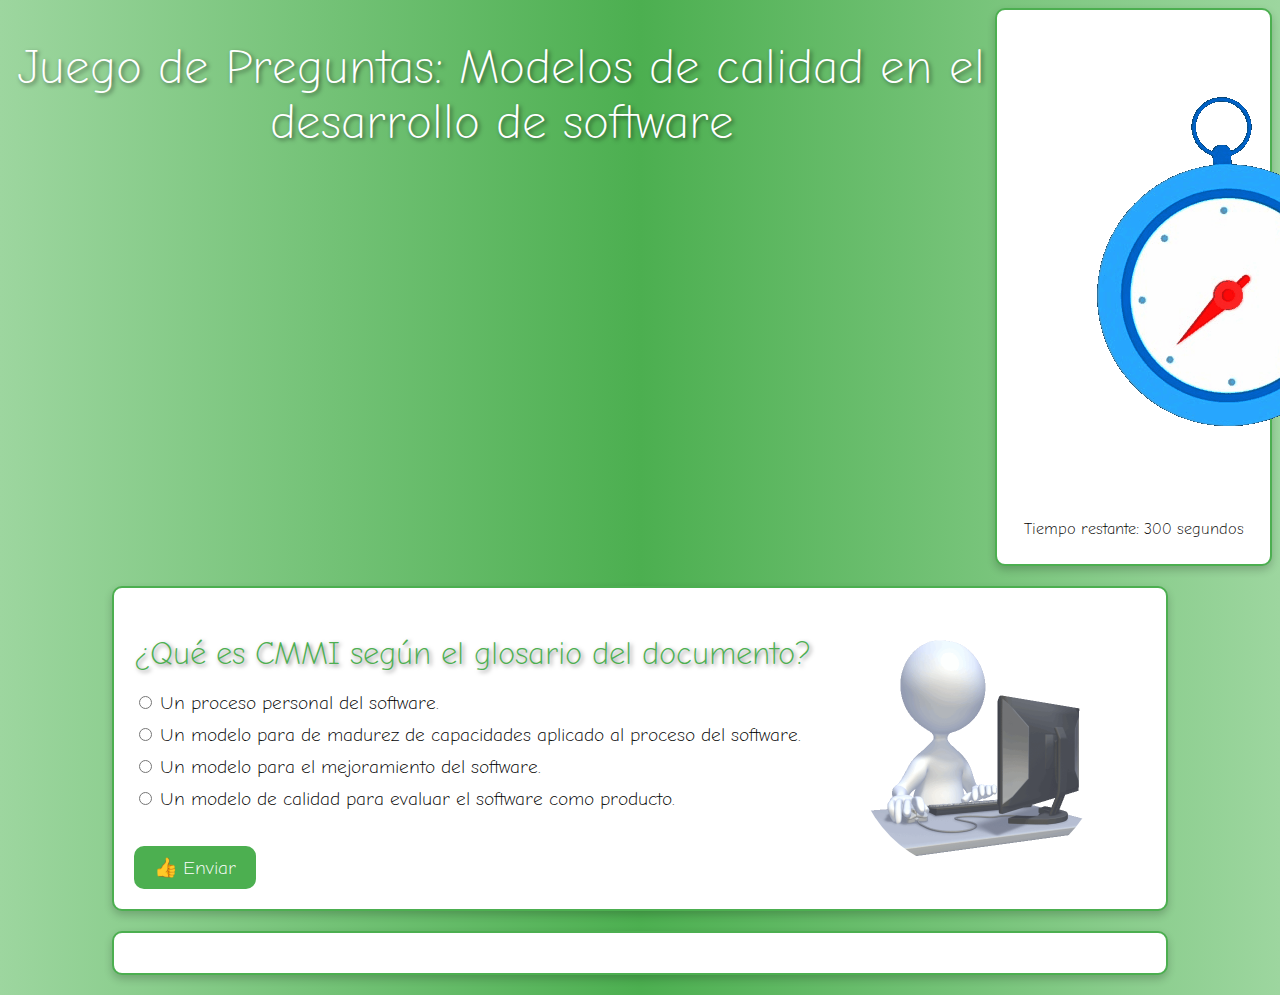
<file: index.html>
<!DOCTYPE html>
<html>
<head>
	<title>Juego de Preguntas</title>
	<link rel="stylesheet" type="text/css" href="styles.css">
</head>
<body>
	<div class="banner">
		<h1>Juego de Preguntas:
			Modelos de calidad en el desarrollo de software
		</h1>
		<div id="temporizador"></div>
	</div>

	<div id="contenedor-de-preguntas"></div>
	<button id="boton-iniciar" style="display:none;">Reiniciar Juego</button>
	<div id="resultados"></div>

    <script>
		
		function shuffle(array) {
  for (let i = array.length - 1; i > 0; i--) {
    let j = Math.floor(Math.random() * (i + 1));
    [array[i], array[j]] = [array[j], array[i]];
  }
}
     const preguntas = [
	{
		pregunta: "¿Qué es un modelo de calidad de software?",
		opciones: ["Un conjunto de malas prácticas para el ciclo de vida del software", "Una herramienta de hardware para mejorar la competitividad.", "Un conjunto de buenas prácticas para el ciclo de vida del software.", "Una metodología para el desarrollo de videojuegos."],
		respuesta: "Un conjunto de buenas prácticas para el ciclo de vida del software.",
		imagen: "software.gif"
	},
	{
		pregunta: "¿Cuál es el propósito del modelo CMM?",
		opciones: ["Evaluar la capacidad de una empresa para producir software de baja calidad.", "Determinar la capacidad de una empresa para producir software de alta calidad.", "Medir la velocidad de desarrollo de software en una empresa.", "Calcular el costo de producción de software."],
		respuesta: "Determinar la capacidad de una empresa para producir software de alta calidad.",
		imagen:"software2.gif"
	},
	{
		pregunta: "¿Qué representa el nivel 3 en el modelo CMM?",
		opciones: ["Incompleto.", "Realizado.", "Definido.", "Optimizado."],
		respuesta: "Definido.",
		imagen:"software3.gif"
	},
	{
		pregunta: "¿Qué modelo se utiliza para evaluar y mejorar la capacidad y madurez de los procesos?",
		opciones: ["ISO/IEC 25000.", "ISO/IEC 15504 (SPICE).", "CMMI.", "PSP."],
		respuesta: "ISO/IEC 15504 (SPICE).",
		imagen:"software4.gif"
	},
	{
		pregunta: "¿Qué establece la norma ISO/IEC 15504-7?",
		opciones: ["Un marco de trabajo para determinar la madurez de la organización.", "La cantidad de defectos permitidos en el software.", "Los precios estándar para el software en el mercado.", "Las regulaciones para el uso de software en dispositivos móviles."],
		respuesta: "Un marco de trabajo para determinar la madurez de la organización.",
		imagen:"software5.gif"
	},
	{
		pregunta: "¿Cuál es una de las sub-características de la funcionalidad según la norma ISO/IEC 25000?",
		opciones: ["Capacidad para ser analizado.", "Tolerancia a fallos.", "Adecuación.", "Utilización de recursos."],
		respuesta: "Adecuación.",
		imagen:"software6.gif"
	},
	{
		pregunta: "¿Qué busca el PSP (Personal Software Process)?",
		opciones: ["Mejorar la calidad del software desarrollado por equipos.", "Disminuir la calidad del software desarrollado por una persona.", "Mejorar la calidad del software desarrollado por una persona.", "Evaluar la capacidad de gestión de proyectos de software."],
		respuesta: "Mejorar la calidad del software desarrollado por una persona.",
		imagen:"software7.gif"
	},
	{
		pregunta: "¿Qué caracteriza al TSP (Team Software Process)?",
		opciones: ["Se enfoca en la mejora individual de los desarrolladores.", "Se fundamenta en el trabajo en equipo y prácticas de ingeniería avanzada.", "Establece un marco de trabajo para el personal no técnico.", "Se centra en la administración de la calidad a través de la eliminación tardía de defectos."],
		respuesta: "Se fundamenta en el trabajo en equipo y prácticas de ingeniería avanzada.",
		imagen:"software8.jpg"
	},
	{
		pregunta: "¿Qué es CMMI según el glosario del documento?",
		opciones: ["Un proceso personal del software.", "Un modelo para de madurez de capacidades aplicado al proceso del software.", "Un modelo para el mejoramiento del software.", "Un modelo de calidad para evaluar el software como producto."],
		respuesta: "Un modelo para de madurez de capacidades aplicado al proceso del software.",
		imagen:"software9.gif"
	},
	{
		pregunta: "¿Qué relación existe entre CMM, TSP y PSP según el documento?",
		opciones: ["CMM mejora la capacidad de la organización, TSP el rendimiento del equipo y PSP las habilidades individuales.", "CMM, TSP y PSP son lo mismo pero con diferentes nombres.", "PSP se enfoca en la organización, TSP en el equipo y CMM en el individuo.", "TSP mejora la capacidad de la organización, CMM el rendimiento del equipo y PSP las habilidades individuales."],
		respuesta: "CMM mejora la capacidad de la organización, TSP el rendimiento del equipo y PSP las habilidades individuales.",
		imagen:"software10.gif"
	}

];
shuffle(preguntas);

let indicePreguntaActual = 0;
let respuestasCorrectas = 0;
let respuestasIncorrectas = 0;
let tiempoRestante = 300; // 5 minutos en segundos

const contenedorPreguntas = document.getElementById("contenedor-de-preguntas");
const botonIniciar = document.getElementById("boton-iniciar");
const resultados = document.getElementById("resultados");
const temporizador = document.getElementById("temporizador");

botonIniciar.addEventListener("click", iniciarJuego);
mostrarPregunta(indicePreguntaActual);

function iniciarJuego() {
	botonIniciar.style.display = "none";
	indicePreguntaActual = 0;
	respuestasCorrectas = 0;
	respuestasIncorrectas = 0;
	tiempoRestante = 300;
	mostrarPregunta(indicePreguntaActual);
    resultados.innerHTML = "";
    temporizador.innerHTML = `
		<img src="reloj.gif" alt="">
		<p>Tiempo restante: ${tiempoRestante} segundos</p>
	`;
    setInterval(function() {
        tiempoRestante--;
        if (tiempoRestante <= 0) {
            mostrarResultados();
            botonIniciar.style.display = "block";
        }
        temporizador.innerHTML = `
			<img src="reloj.gif" alt="" style="width: 80px;">
			<p>Tiempo restante: ${tiempoRestante} segundos</p>
		`;
    }, 1000);
	shuffle(preguntas);
}


function mostrarPregunta(indice) {
  const pregunta = preguntas[indice];
  const opciones = [...pregunta.opciones];
  shuffle(opciones);
	contenedorPreguntas.innerHTML = `
		<div style="display: flex; align-items: center;">
			<div>
				<h2>${pregunta.pregunta}</h2>
				<ul>
					${pregunta.opciones.map((opcion, indice) => `
						<li>
							<input type="radio" name="respuesta" value="${opcion}" id="opcion-${indice}">
							<label for="opcion-${indice}">${opcion}</label>
						</li>
					`).join("")}
				</ul>
				<button id="boton-enviar" onclick="verificarRespuesta()">Enviar</button>
			</div>
			<img src="${pregunta.imagen}" alt="Imagen de la pregunta" style="width: 250px; height: 250px; margin:auto; border-radius: 200px;">
		</div>
	`;
}

function verificarRespuesta() {
	const opcionSeleccionada = document.querySelector('input[name="respuesta"]:checked').value;
	if (opcionSeleccionada === preguntas[indicePreguntaActual].respuesta) {
		respuestasCorrectas++;
	} else {
		respuestasIncorrectas++;
	}
	indicePreguntaActual++;
	if (indicePreguntaActual < preguntas.length) {
		mostrarPregunta(indicePreguntaActual);
	} else {
		mostrarResultados();
		botonIniciar.style.display = "block";
	}
}

function mostrarResultados() {
	resultados.innerHTML = `
		<h2>Resultados</h2>
		<p>Preguntas respondidas: ${preguntas.length}</p>
		<p>Respuestas correctas: ${respuestasCorrectas}</p>
		<p>Respuestas incorrectas: ${respuestasIncorrectas}</p>
	`;
}
let respuestas = [];

function verificarRespuesta() {
    const opcionSeleccionada = document.querySelector('input[name="respuesta"]:checked').value;
    const preguntaActual = preguntas[indicePreguntaActual];
    const respuestaCorrecta = preguntaActual.respuesta;
    const respuestaSeleccionada = opcionSeleccionada;

    let respuesta = {
        pregunta: preguntaActual.pregunta,
        opciones: preguntaActual.opciones,
        respuestaCorrecta: respuestaCorrecta,
        respuestaSeleccionada: respuestaSeleccionada
    };

    respuestas.push(respuesta);

    if (opcionSeleccionada === preguntaActual.respuesta) {
        respuestasCorrectas++;
    } else {
        respuestasIncorrectas++;
    }
    indicePreguntaActual++;
    if (indicePreguntaActual < preguntas.length) {
        mostrarPregunta(indicePreguntaActual);
    } else {
        mostrarResultados();
        botonIniciar.style.display = "block";
    }
}

function mostrarResultados() {
    resultados.innerHTML = `
        <h2>Resultados</h2>
        <p>Preguntas respondidas: ${preguntas.length}</p>
        <p>Respuestas correctas: ${respuestasCorrectas}</p> 
        <p>Respuestas incorrectas: ${respuestasIncorrectas}</p>
    `;

    let resultadoPreguntas = "";

    for (let i = 1; i < respuestas.length; i++) {
        let respuesta = respuestas[i];
        let estiloNegrilla = respuesta.respuestaSeleccionada === respuesta.respuestaCorrecta? "font-weight: bold;" : "font-weight: bold;";
        let estiloColor = respuesta.respuestaSeleccionada === respuesta.respuestaCorrecta? "color: green;" : "color: red;";
        resultadoPreguntas += `<p>${respuesta.pregunta}</p>`;
        resultadoPreguntas += `<ul>`;
        for (let j = 0; j < respuesta.opciones.length; j++) {
            let opcion = respuesta.opciones[j];
            let estiloOpcion = opcion === respuesta.respuestaSeleccionada? estiloNegrilla + estiloColor : "";
            resultadoPreguntas += `<li style="${estiloOpcion}">${opcion}</li>`;
        }
        resultadoPreguntas += `</ul>`;
        if (respuesta.respuestaSeleccionada!== respuesta.respuestaCorrecta) {
            resultadoPreguntas += `<p>La respuesta correcta era: ${respuesta.respuestaCorrecta}</p>`;
        }
    }

    resultados.innerHTML += resultadoPreguntas;
}
iniciarJuego();
    </script>
</body>
</html>
</file>
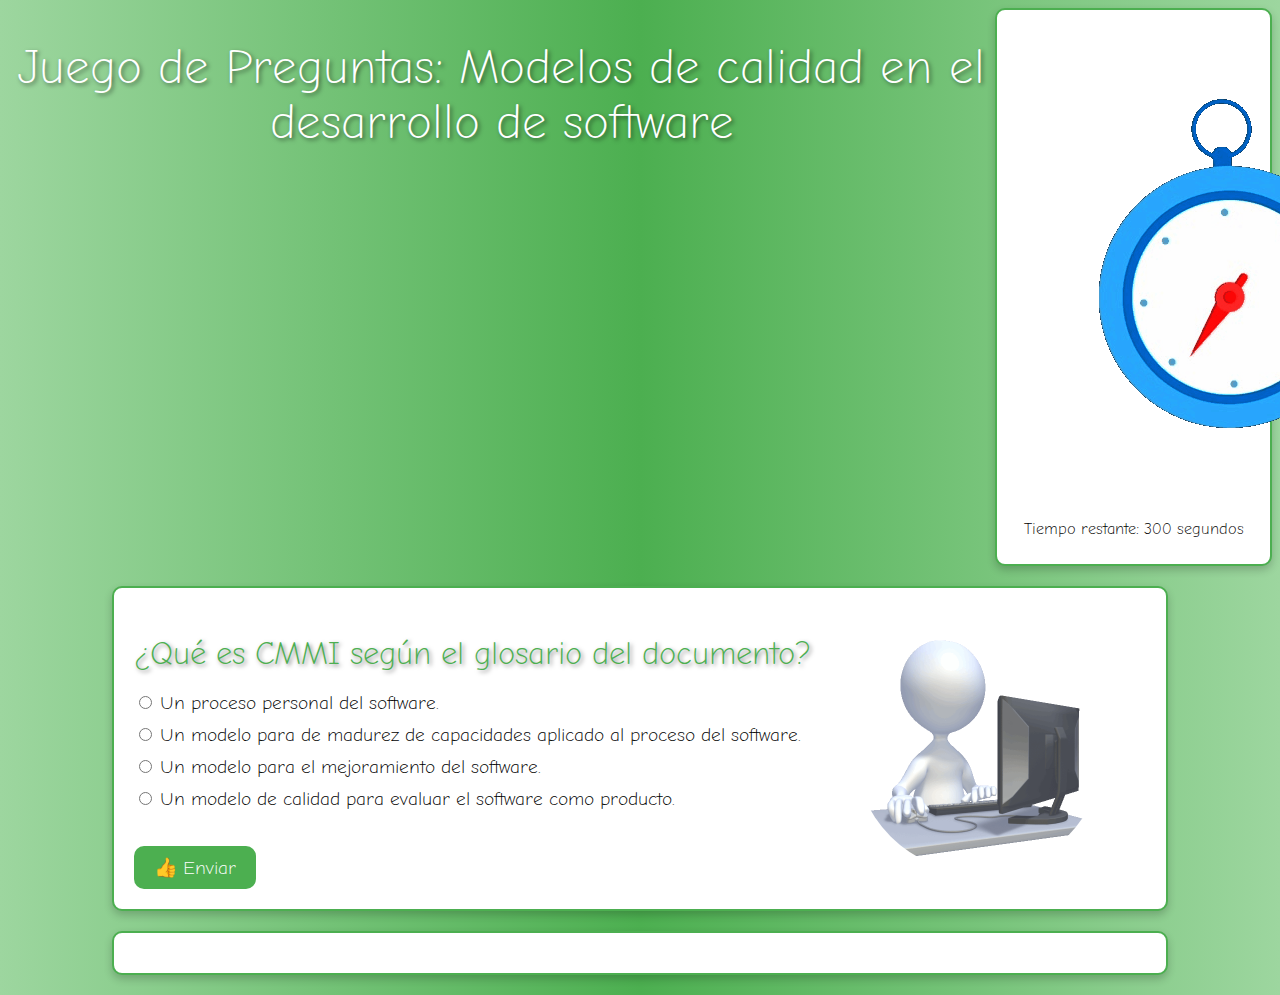
<file: juego.html>
<!DOCTYPE html>
<html>
<head>
	<title>Juego de Preguntas</title>
	<link rel="stylesheet" type="text/css" href="styles.css">
</head>
<body>
	<div class="banner">
		<h1>Juego de Preguntas:
			Modelos de calidad en el desarrollo de software
		</h1>
		<div id="temporizador"></div>
	</div>

	<div id="contenedor-de-preguntas"></div>
	<button id="boton-iniciar" style="display:none;">Reiniciar Juego</button>
	<div id="resultados"></div>

    <script>
		
		function shuffle(array) {
  for (let i = array.length - 1; i > 0; i--) {
    let j = Math.floor(Math.random() * (i + 1));
    [array[i], array[j]] = [array[j], array[i]];
  }
}
     const preguntas = [
	{
		pregunta: "¿Qué es un modelo de calidad de software?",
		opciones: ["Un conjunto de malas prácticas para el ciclo de vida del software", "Una herramienta de hardware para mejorar la competitividad.", "Un conjunto de buenas prácticas para el ciclo de vida del software.", "Una metodología para el desarrollo de videojuegos."],
		respuesta: "Un conjunto de buenas prácticas para el ciclo de vida del software.",
		imagen: "software.gif"
	},
	{
		pregunta: "¿Cuál es el propósito del modelo CMM?",
		opciones: ["Evaluar la capacidad de una empresa para producir software de baja calidad.", "Determinar la capacidad de una empresa para producir software de alta calidad.", "Medir la velocidad de desarrollo de software en una empresa.", "Calcular el costo de producción de software."],
		respuesta: "Determinar la capacidad de una empresa para producir software de alta calidad.",
		imagen:"software2.gif"
	},
	{
		pregunta: "¿Qué representa el nivel 3 en el modelo CMM?",
		opciones: ["Incompleto.", "Realizado.", "Definido.", "Optimizado."],
		respuesta: "Definido.",
		imagen:"software3.gif"
	},
	{
		pregunta: "¿Qué modelo se utiliza para evaluar y mejorar la capacidad y madurez de los procesos?",
		opciones: ["ISO/IEC 25000.", "ISO/IEC 15504 (SPICE).", "CMMI.", "PSP."],
		respuesta: "ISO/IEC 15504 (SPICE).",
		imagen:"software4.gif"
	},
	{
		pregunta: "¿Qué establece la norma ISO/IEC 15504-7?",
		opciones: ["Un marco de trabajo para determinar la madurez de la organización.", "La cantidad de defectos permitidos en el software.", "Los precios estándar para el software en el mercado.", "Las regulaciones para el uso de software en dispositivos móviles."],
		respuesta: "Un marco de trabajo para determinar la madurez de la organización.",
		imagen:"software5.gif"
	},
	{
		pregunta: "¿Cuál es una de las sub-características de la funcionalidad según la norma ISO/IEC 25000?",
		opciones: ["Capacidad para ser analizado.", "Tolerancia a fallos.", "Adecuación.", "Utilización de recursos."],
		respuesta: "Adecuación.",
		imagen:"software6.gif"
	},
	{
		pregunta: "¿Qué busca el PSP (Personal Software Process)?",
		opciones: ["Mejorar la calidad del software desarrollado por equipos.", "Disminuir la calidad del software desarrollado por una persona.", "Mejorar la calidad del software desarrollado por una persona.", "Evaluar la capacidad de gestión de proyectos de software."],
		respuesta: "Mejorar la calidad del software desarrollado por una persona.",
		imagen:"software7.gif"
	},
	{
		pregunta: "¿Qué caracteriza al TSP (Team Software Process)?",
		opciones: ["Se enfoca en la mejora individual de los desarrolladores.", "Se fundamenta en el trabajo en equipo y prácticas de ingeniería avanzada.", "Establece un marco de trabajo para el personal no técnico.", "Se centra en la administración de la calidad a través de la eliminación tardía de defectos."],
		respuesta: "Se fundamenta en el trabajo en equipo y prácticas de ingeniería avanzada.",
		imagen:"software8.jpg"
	},
	{
		pregunta: "¿Qué es CMMI según el glosario del documento?",
		opciones: ["Un proceso personal del software.", "Un modelo para de madurez de capacidades aplicado al proceso del software.", "Un modelo para el mejoramiento del software.", "Un modelo de calidad para evaluar el software como producto."],
		respuesta: "Un modelo para de madurez de capacidades aplicado al proceso del software.",
		imagen:"software9.gif"
	},
	{
		pregunta: "¿Qué relación existe entre CMM, TSP y PSP según el documento?",
		opciones: ["CMM mejora la capacidad de la organización, TSP el rendimiento del equipo y PSP las habilidades individuales.", "CMM, TSP y PSP son lo mismo pero con diferentes nombres.", "PSP se enfoca en la organización, TSP en el equipo y CMM en el individuo.", "TSP mejora la capacidad de la organización, CMM el rendimiento del equipo y PSP las habilidades individuales."],
		respuesta: "CMM mejora la capacidad de la organización, TSP el rendimiento del equipo y PSP las habilidades individuales.",
		imagen:"software10.gif"
	}

];
shuffle(preguntas);

let indicePreguntaActual = 0;
let respuestasCorrectas = 0;
let respuestasIncorrectas = 0;
let tiempoRestante = 300; // 5 minutos en segundos

const contenedorPreguntas = document.getElementById("contenedor-de-preguntas");
const botonIniciar = document.getElementById("boton-iniciar");
const resultados = document.getElementById("resultados");
const temporizador = document.getElementById("temporizador");

botonIniciar.addEventListener("click", iniciarJuego);
mostrarPregunta(indicePreguntaActual);

function iniciarJuego() {
	botonIniciar.style.display = "none";
	indicePreguntaActual = 0;
	respuestasCorrectas = 0;
	respuestasIncorrectas = 0;
	tiempoRestante = 300;
	mostrarPregunta(indicePreguntaActual);
    resultados.innerHTML = "";
    temporizador.innerHTML = `
		<img src="reloj.gif" alt="">
		<p>Tiempo restante: ${tiempoRestante} segundos</p>
	`;
    setInterval(function() {
        tiempoRestante--;
        if (tiempoRestante <= 0) {
            mostrarResultados();
            botonIniciar.style.display = "block";
        }
        temporizador.innerHTML = `
			<img src="reloj.gif" alt="" style="width: 80px;">
			<p>Tiempo restante: ${tiempoRestante} segundos</p>
		`;
    }, 1000);
	shuffle(preguntas);
}


function mostrarPregunta(indice) {
  const pregunta = preguntas[indice];
  const opciones = [...pregunta.opciones];
  shuffle(opciones);
	contenedorPreguntas.innerHTML = `
		<div style="display: flex; align-items: center;">
			<div>
				<h2>${pregunta.pregunta}</h2>
				<ul>
					${pregunta.opciones.map((opcion, indice) => `
						<li>
							<input type="radio" name="respuesta" value="${opcion}" id="opcion-${indice}">
							<label for="opcion-${indice}">${opcion}</label>
						</li>
					`).join("")}
				</ul>
				<button id="boton-enviar" onclick="verificarRespuesta()">Enviar</button>
			</div>
			<img src="${pregunta.imagen}" alt="Imagen de la pregunta" style="width: 250px; height: 250px; margin:auto; border-radius: 200px;">
		</div>
	`;
}

function verificarRespuesta() {
	const opcionSeleccionada = document.querySelector('input[name="respuesta"]:checked').value;
	if (opcionSeleccionada === preguntas[indicePreguntaActual].respuesta) {
		respuestasCorrectas++;
	} else {
		respuestasIncorrectas++;
	}
	indicePreguntaActual++;
	if (indicePreguntaActual < preguntas.length) {
		mostrarPregunta(indicePreguntaActual);
	} else {
		mostrarResultados();
		botonIniciar.style.display = "block";
	}
}

function mostrarResultados() {
	resultados.innerHTML = `
		<h2>Resultados</h2>
		<p>Preguntas respondidas: ${preguntas.length}</p>
		<p>Respuestas correctas: ${respuestasCorrectas}</p>
		<p>Respuestas incorrectas: ${respuestasIncorrectas}</p>
	`;
}
let respuestas = [];

function verificarRespuesta() {
    const opcionSeleccionada = document.querySelector('input[name="respuesta"]:checked').value;
    const preguntaActual = preguntas[indicePreguntaActual];
    const respuestaCorrecta = preguntaActual.respuesta;
    const respuestaSeleccionada = opcionSeleccionada;

    let respuesta = {
        pregunta: preguntaActual.pregunta,
        opciones: preguntaActual.opciones,
        respuestaCorrecta: respuestaCorrecta,
        respuestaSeleccionada: respuestaSeleccionada
    };

    respuestas.push(respuesta);

    if (opcionSeleccionada === preguntaActual.respuesta) {
        respuestasCorrectas++;
    } else {
        respuestasIncorrectas++;
    }
    indicePreguntaActual++;
    if (indicePreguntaActual < preguntas.length) {
        mostrarPregunta(indicePreguntaActual);
    } else {
        mostrarResultados();
        botonIniciar.style.display = "block";
    }
}

function mostrarResultados() {
    resultados.innerHTML = `
        <h2>Resultados</h2>
        <p>Preguntas respondidas: ${preguntas.length}</p>
        <p>Respuestas correctas: ${respuestasCorrectas}</p> 
        <p>Respuestas incorrectas: ${respuestasIncorrectas}</p>
    `;

    let resultadoPreguntas = "";

    for (let i = 1; i < respuestas.length; i++) {
        let respuesta = respuestas[i];
        let estiloNegrilla = respuesta.respuestaSeleccionada === respuesta.respuestaCorrecta? "font-weight: bold;" : "font-weight: bold;";
        let estiloColor = respuesta.respuestaSeleccionada === respuesta.respuestaCorrecta? "color: green;" : "color: red;";
        resultadoPreguntas += `<p>${respuesta.pregunta}</p>`;
        resultadoPreguntas += `<ul>`;
        for (let j = 0; j < respuesta.opciones.length; j++) {
            let opcion = respuesta.opciones[j];
            let estiloOpcion = opcion === respuesta.respuestaSeleccionada? estiloNegrilla + estiloColor : "";
            resultadoPreguntas += `<li style="${estiloOpcion}">${opcion}</li>`;
        }
        resultadoPreguntas += `</ul>`;
        if (respuesta.respuestaSeleccionada!== respuesta.respuestaCorrecta) {
            resultadoPreguntas += `<p>La respuesta correcta era: ${respuesta.respuestaCorrecta}</p>`;
        }
    }

    resultados.innerHTML += resultadoPreguntas;
}
iniciarJuego();
    </script>
</body>
</html>
</file>
<file: styles.css>
@import url('https://fonts.googleapis.com/css2?family=Comic+Neue:ital,wght@0,300;0,400;0,700;1,300;1,400;1,700&display=swap');
@import url('https://fonts.googleapis.com/css2?family=Roboto+Condensed:ital,wght@0,100..900;1,100..900&display=swap');

/* Comica */
* {
  font-family: "Comic Neue", cursive;
  font-weight: 300;
  font-style: normal;
}

body {
  background-image: linear-gradient(to right, #9dd69f, #4CAF50, #9dd69f);
  font-family: 'Comic Sans MS', cursive;
}

.banner {
  display: flex;
}

.banner h1 {
  text-align: center;
  width: 80%;
  color: #fff;
  font-size: 3rem;
  text-shadow: 2px 2px 4px rgba(0, 0, 0, 0.5);
}

#temporizador {
  text-align: center;
  width: 20%;
  background-color: #fff;
  border: 2px solid #4CAF50;
  border-radius: 10px;
  padding: 10px;
  box-shadow: 0 4px 8px 0 rgba(0, 0, 0, 0.2);
}

#contenedor-de-preguntas {
  background-color: #fff;
  border: 2px solid #4CAF50;
  border-radius: 10px;
  padding: 20px;
  margin: 20px auto;
  width: 80%;
  box-shadow: 0 4px 8px 0 rgba(0, 0, 0, 0.2);
}

#contenedor-de-preguntas h2 {
  color: #4CAF50;
  font-size: 2rem;
  margin-bottom: 20px;
  text-shadow: 2px 2px 4px rgba(0, 0, 0, 0.5);

}

#contenedor-de-preguntas ul {
  list-style: none;
  padding: 0;
}

#contenedor-de-preguntas li {
  margin-bottom: 10px;
}

#contenedor-de-preguntas input[type="radio"] {
  accent-color: #4CAF50;
}

#contenedor-de-preguntas label {
  cursor: pointer;
  font-size: 1.2rem;
}

#boton-iniciar {
  background-color: #2b6b2d;
  border: none;
  border-radius: 10px;
  color: #fff;
  cursor: pointer;
  font-size: 1.2rem;
  padding: 10px 20px;
  margin: auto;
  transition: background-color 0.3s ease;
}

#boton-iniciar:hover {
  background-color: #027c06;
}

#boton-enviar {
  background-color: #4CAF50;
  border: none;
  border-radius: 10px;
  color: #fff;
  cursor: pointer;
  font-size: 1.2rem;
  padding: 10px 20px;
  margin-top: 20px;
  animation: pulse 2s infinite;
}

@keyframes pulse {
  0% {
    transform: scale(1);
  }
  50% {
    transform: scale(1.1);
  }
  100% {
    transform: scale(1);
  }
}

#resultados {
  background-color: #fff;
  border: 2px solid #4CAF50;
  border-radius: 10px;
  padding: 20px;
  margin: 20px auto;
  width: 80%;
  box-shadow: 0 4px 8px 0 rgba(0, 0, 0, 0.2);
}

#resultados h2 {
  color: #4CAF50;
  font-size: 2rem;
  margin-bottom: 20px;
}

#resultados p {
  font-size: 1.2rem;
  margin-bottom: 10px;
}
#boton-enviar::before {
	content: "👍";
	margin-right: 5px;
  }
</file>
